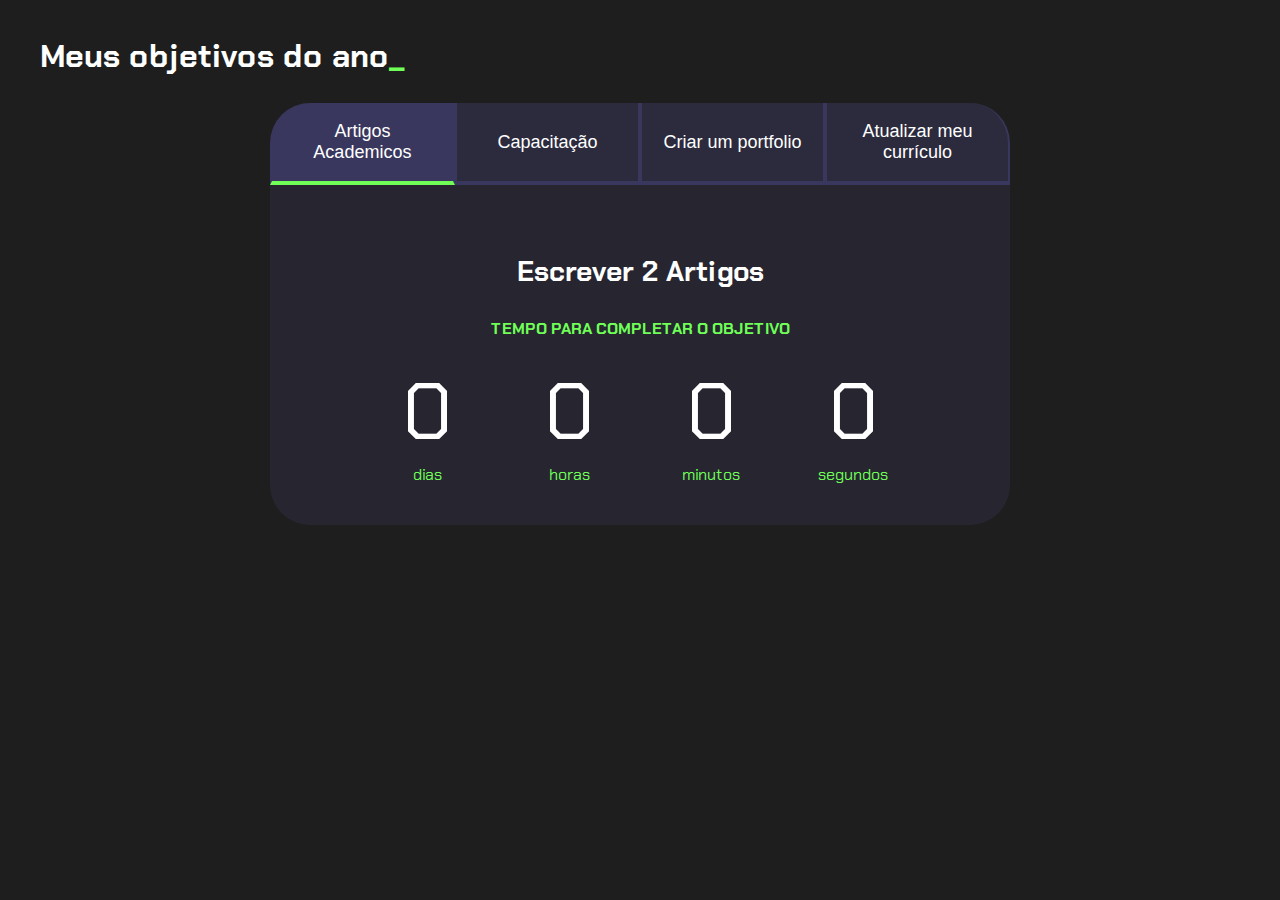
<file: site-criativo-3-ano-2/index.html>
<!DOCTYPE html>
<html lang="pt-br">
<head>
    <meta charset="UTF-8">
    <meta http-equiv="X-UA-Compatible" content="IE=edge">
    <meta name="viewport" content="width=device-width, initial-scale=1.0">
    <title>Meus objetivos do ano</title>
    <link rel="stylesheet" href="style.css">

</head>
<body>
    <section class="conteudo-principal">
        <h2 class="titulo-principal">Meus objetivos do ano<span>_</span></h2>
        <div class="conteudo">
        <div class="botoes">
    <div class="conteudo">
        <div class="botoes">
            <button class="botao ativo">Artigos Academicos</button>
            <button class="botao">Capacitação</button>
            <button class="botao">Criar um portfolio</button>
            <button class="botao">Atualizar meu currículo</button>
        </div>
        <div class="abas-textos">
            <div class="aba-conteudo ativo  ">
                <h3 class="aba-conteudo-titulo-principal">Escrever 2 Artigos</h3>
                <h4 class="aba-conteudo-titulo-secundario">Tempo para completar o objetivo</h4>
                <div class="contador">
                    <div class="contador-digito">
                        <p class="contador-digito-numero" id="dias0"></p>
                        <p class="contador-digito-texto">dias</p>
                    </div>
                    <div class="contador-digito">
                        <p class="contador-digito-numero" id="horas0"></p>
                        <p class="contador-digito-texto">horas</p>
                    </div>
                    <div class="contador-digito">
                        <p class="contador-digito-numero" id="min0"></p>
                        <p class="contador-digito-texto">minutos</p>
                    </div>
                    <div class="contador-digito">
                        <p class="contador-digito-numero" id="seg0"></p>
                        <p class="contador-digito-texto">segundos</p>
                    </div>
                </div>
                
            </div>
            <div class="aba-conteudo">
                <h3 class="aba-conteudo-titulo-principal">Concluir 2/2 pós-graduações</h3>
                <h4 class="aba-conteudo-titulo-secundario">Tempo para completar o objetivo</h4>
                <div class="contador">
                <div class="contador-digito">
                    <p class="contador-digito-numero" id="dias1"></p>
                    <p class="contador-digito-texto">dias</p>
                </div>
                <div class="contador-digito">
                    <p class="contador-digito-numero" id="horas1"></p>
                    <p class="contador-digito-texto">horas</p>
                </div>
                <div class="contador-digito">
                    <p class="contador-digito-numero" id="min1"></p>
                    <p class="contador-digito-texto">min</p>
                </div>
                <div class="contador-digito">
                    <p class="contador-digito-numero" id="seg1"></p>
                    <p class="contador-digito-texto">seg</p>
                </div>
            </div>
            </div>
            <div class="aba-conteudo">
                <h3 class="aba-conteudo-titulo-principal">Criar um portfolio com os projetos desenvolvidos</h3>
                <h4 class="aba-conteudo-titulo-secundario">Tempo para completar o objetivo</h4>
                <div class="contador">
                <div class="contador-digito">
                    <p class="contador-digito-numero" id="dias2"></p>
                    <p class="contador-digito-texto">dias</p>
                </div>
                <div class="contador-digito">
                    <p class="contador-digito-numero" id="horas2"></p>
                    <p class="contador-digito-texto">horas</p>
                </div>
                <div class="contador-digito">
                    <p class="contador-digito-numero" id="min2"></p>
                    <p class="contador-digito-texto">min</p>
                </div>
                <div class="contador-digito">
                    <p class="contador-digito-numero" id="seg2"></p>
                    <p class="contador-digito-texto">seg</p>
                </div>
            </div>
            </div>
            <div class="aba-conteudo">
                <h3 class="aba-conteudo-titulo-principal">Atualizar meu curriculo Lattes</h3>
                <h4 class="aba-conteudo-titulo-secundario">Tempo para completar o objetivo</h4>
                <div class="contador">
                <div class="contador-digito">
                    <p class="contador-digito-numero" id="dias3">7</p>
                    <p class="contador-digito-texto">dias</p>
                </div>
                <div class="contador-digito">
                    <p class="contador-digito-numero" id="horas3">7</p>
                    <p class="contador-digito-texto">horas</p>
                </div>
                <div class="contador-digito">
                    <p class="contador-digito-numero" id="min3">7</p>
                    <p class="contador-digito-texto">min</p>
                </div>
                <div class="contador-digito">
                    <p class="contador-digito-numero" id ="seg3">7</p>
                    <p class="contador-digito-texto">seg</p>
                </div>
            </div>
            </div>
        </div>
    </div>
    
 </section>

 <script src="main.js"></script>

</body>
</html>
</file>
<file: site-criativo-3-ano-2/style.css>
@import url('https://fonts.googleapis.com/css2?family=Chakra+Petch:wght@400;700&display=swap');

:root {
    --cor-de-fundo: #1E1E1E;
    --verde: #6FFF57;
    --branco: #FFFFFF;
    --botao-ativo: #3A375E;
    --botao-inativo: rgba(58, 55, 94, 0.5);
    --texto-fundo: rgba(58, 55, 94, 0.3);
}
body {
    background-color: var(--cor-de-fundo);
    color: var(--branco);
    font-family: 'Chakra Petch', sans-serif;
}
.conteudo-principal {
    display: flex;
    flex-direction: column;
    justify-content: center;
    align-items: center;
    max-width: 1200px;
    width: 100%;
    margin: 0 auto;
}
.titulo-principal {
    text-align: left;
    width: 100%;
    font-size: 32px;
}

.titulo-principal span {
    color: var(--verde);
}
.botao{
    font-family: "Crakra Petch", sans-serif;
    background-color: var(--botao-inativo);
    color: var(--branco);
    display: flex;
    justify-content: center;
    padding: 1em;
    font-size: 18px;
    align-items: center;
    width: 100%;
    border-bottom: 4px solid var(--botao-ativo); 
    border-left: 2px solid var(--botao-ativo); 
    border-right: 2px solid var(--botao-ativo); 
    border-top: none;
   
}
.botoes {
    display: block;
}
.abas-textos{
    background-color: var(--texto-fundo);
    padding: 40px;
    border-radius: 0 0 40px 40px;
   

}

.botao.ativo{
    background-color: var(--botao-ativo);
    border-bottom: 4px solid var(--verde);
}
.aba-conteudo.ativo{
    display:block;   
}
.aba-conteudo{
    display: none;
}
.aba-conteudo-titulo-principal{
    justify-content: center;
    font-size: 28px;
    text-align: center;
}
.aba-conteudo-titulo-secundario{
    text-align: center;
    color: var(--verde);
    text-transform: uppercase;
}

.botao:first-child {
    border-radius: 40px 40px 0 0;
    
}

.contador{
    display: flex;
    justify-content: center;
    flex-wrap: wrap; 

}   
.contador-digito{
    padding: 0 16px;
    text-align: center;
    min-width: 110px;
}
.contador-digito-numero{
    font-size: 80px;
    margin: 0;
}
.contador-digito-texto{
    color: var(--verde);
    font-size: 18;
    margin: 0;
}


@media screen and (min-width: 768px) {
    .botoes {
        display: flex;
    }

    .botao:first-child {
        border-radius: 40px 0 0 0;
    }

    .botao:last-child {
        border-radius: 0 40px 0 0;
    }
    
}


@media screen and (min-width: 768px) {
    .botoes {
        display: flex;
        
    }
}
</file>
